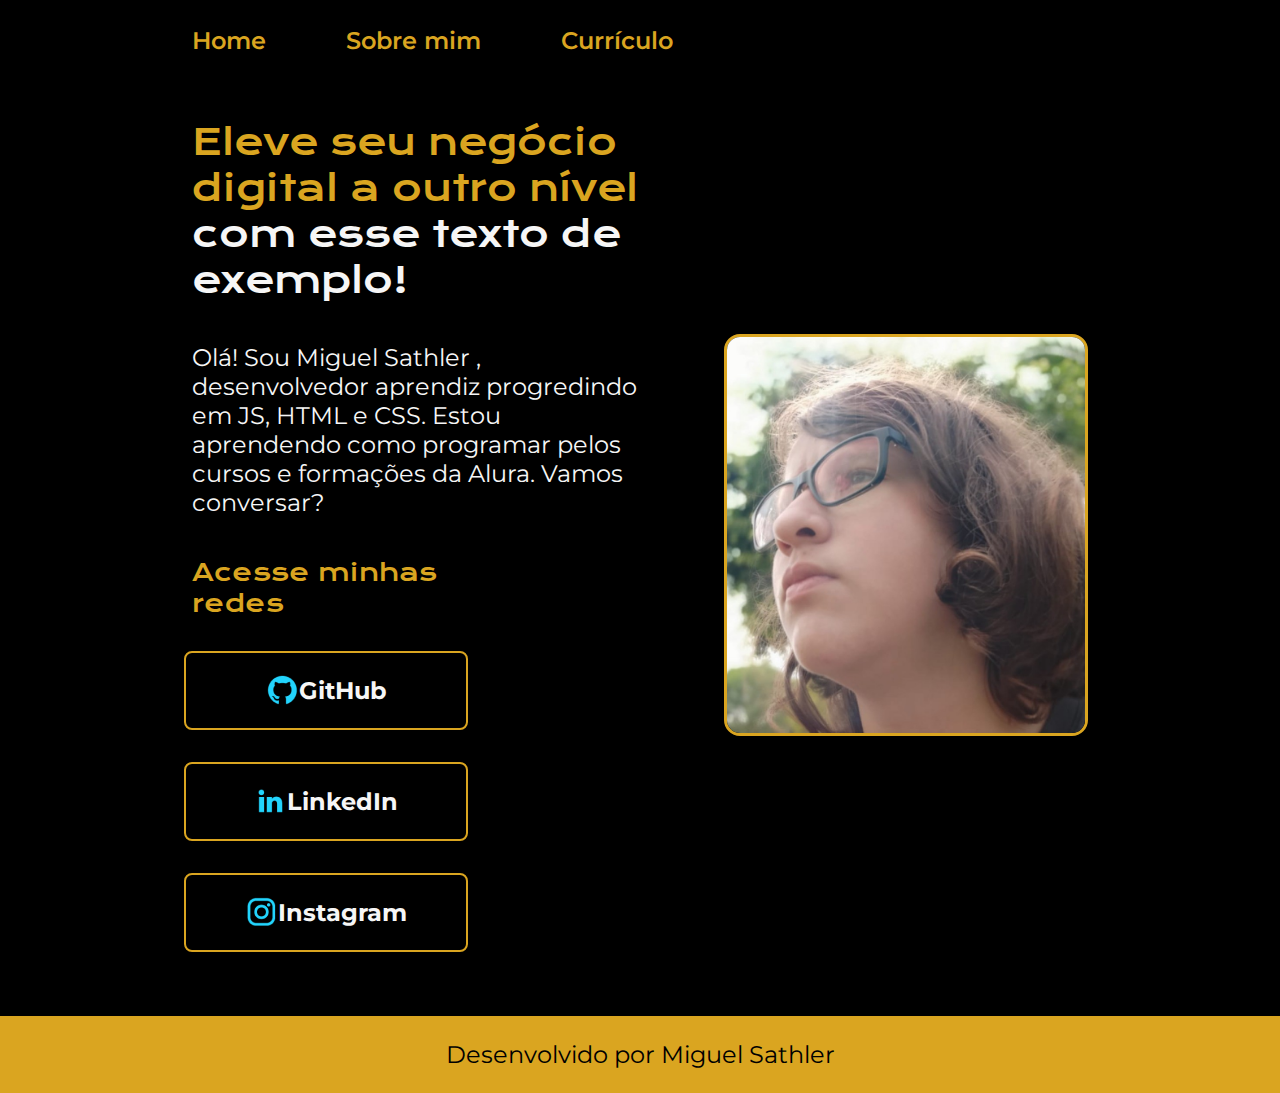
<file: index.html>
<!DOCTYPE html>
<html lang="pt-br">
<head>
    <meta charset="UTF-8">
    <meta name="viewport" content="width=device-width, initial-scale=1.0">
    <title>Portfolio</title>
    <link rel="stylesheet" href="styles/style.css">
</head>
<body>
    <header class="cabecalho">
        <nav class="cabecalho__menu">
            <a class="cabecalho__menu__link" href="index.html">Home</a>
            <a class="cabecalho__menu__link" href="about.html">Sobre mim</a>
            <a class="cabecalho__menu__link" href="curriculo.html">Currículo</a>
        </nav>
    </header>
    <main class="apresentacao">
        <section class="apresentacao__conteudo">
            <h2 class="apresentacao__conteudo__titulo" >Eleve seu negócio digital a outro nível <strong class="titulo-destaque">com esse texto de exemplo!</strong> </h2>
            <p class="apresentacao__conteudo__texto"> Olá! Sou <strong class="texto__nome"> Miguel Sathler </strong>, desenvolvedor 
                aprendiz progredindo em JS, HTML e
                CSS. Estou aprendendo como programar pelos cursos e formações da Alura. Vamos 
                conversar?</p>
            <div class="apresentacao__links" >
                <h2 class="apresentacao__links__subtitulo">Acesse minhas redes</h2>
                <a class="apresentacao__links__navegacao" href="https://github.com/mimarqueti" target="_blank">
                    <img src="assets\github.png">
                    GitHub
                </a>
                <a class="apresentacao__links__navegacao" >
                    <img src="assets\linkedin.png">
                    LinkedIn
                    <!-- <div class="apresentacao__links__link__linkedin">
                        <p>Não tem ainda</p>
                    </div> -->
                </a>
                <a class="apresentacao__links__navegacao" href="https://instagram.com/migmarqueti" target="_blank">
                    <img src="assets\instagram.png">
                    Instagram
                </a>
            </div>
        </section>
        <img src="assets\coisas2.png" width="467.705"  height="532" alt="Foto miguel" class="apresentacao__foto">
    </main>
    <footer class="rodape">
        <p>Desenvolvido por Miguel Sathler</p>
    </footer>
</body>
</html>
</file>
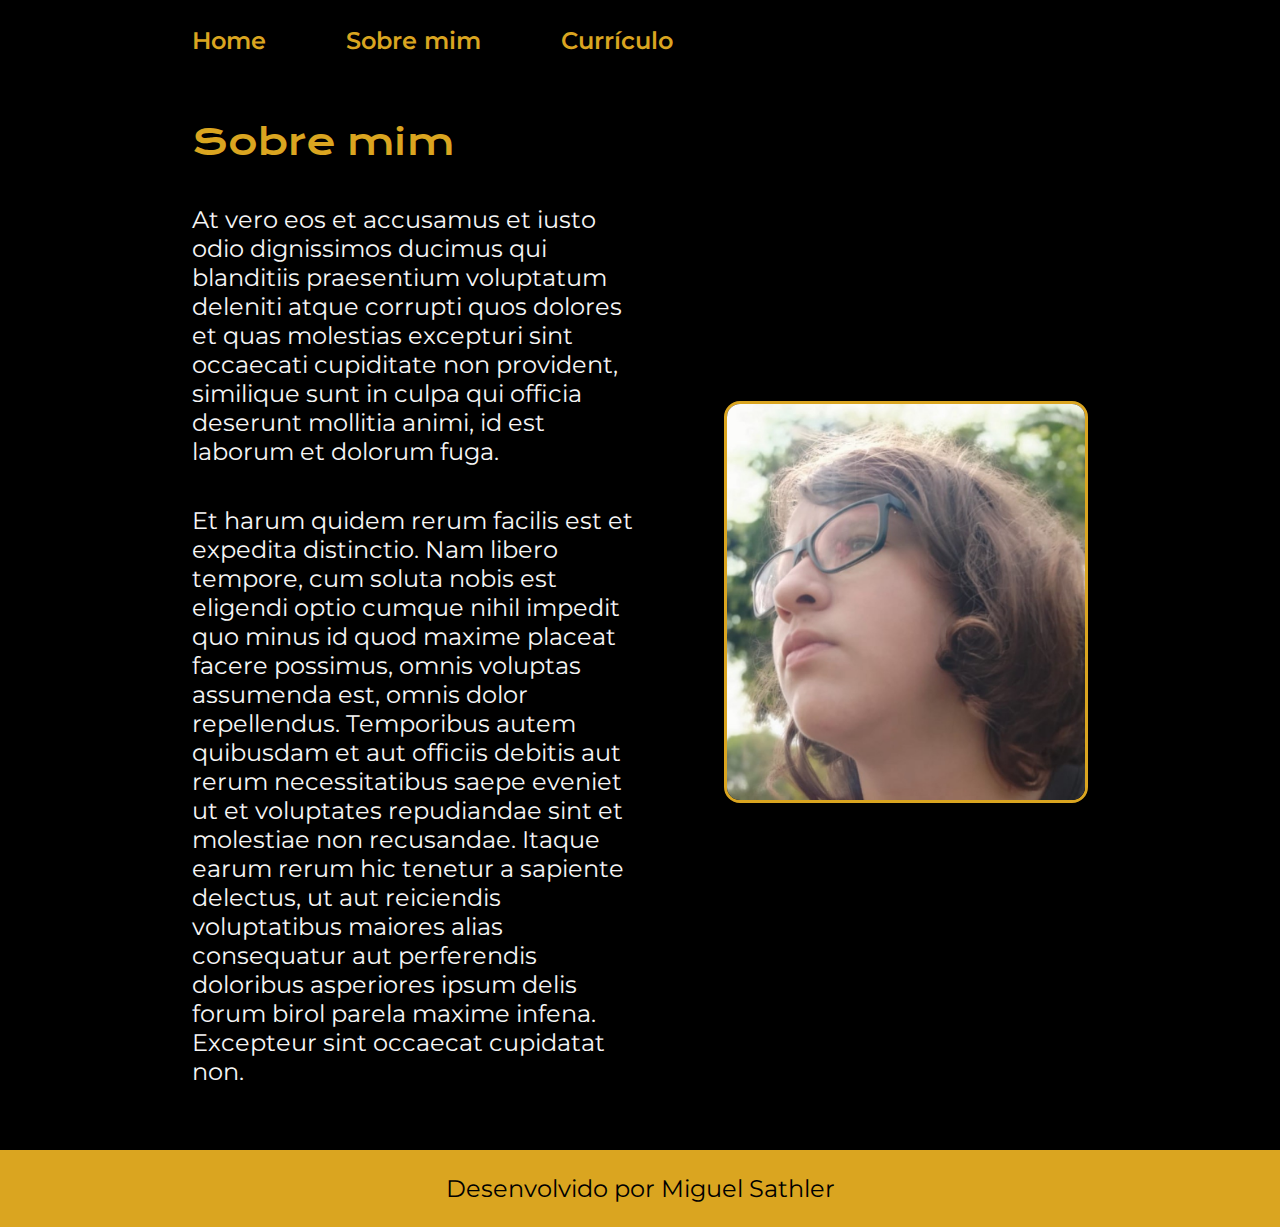
<file: about.html>
<!DOCTYPE html>
<html lang="pt-br">
<head>
    <meta charset="UTF-8">
    <meta name="viewport" content="width=device-width, initial-scale=1.0">
    <link rel="stylesheet" href="styles/style.css">
    <title>Sobre mim</title>
</head>
<body>
    <header class="cabecalho">
        <nav class="cabecalho__menu">
            <a class="cabecalho__menu__link" href="index.html">Home</a>
            <a class="cabecalho__menu__link" href="about.html">Sobre mim</a>
            <a class="cabecalho__menu__link" href="curriculo.html">Currículo</a>
        </nav>
    </header>
    <main class="apresentacao">
        <section class="apresentacao__conteudo">
            <h1 class="apresentacao__conteudo__titulo">Sobre mim</h1>
            <p  class="apresentacao__conteudo__texto">At vero eos et accusamus et iusto odio dignissimos ducimus qui blanditiis praesentium voluptatum deleniti atque corrupti quos dolores et quas molestias excepturi sint occaecati cupiditate non provident, similique sunt in culpa qui officia deserunt mollitia animi, id est laborum et dolorum fuga.</p>
            <p class="apresentacao__conteudo__texto">Et harum quidem rerum facilis est et expedita distinctio. Nam libero tempore, cum soluta nobis est eligendi optio cumque nihil impedit quo minus id quod maxime placeat facere possimus, omnis voluptas assumenda est, omnis dolor repellendus. Temporibus autem quibusdam et aut officiis debitis aut rerum necessitatibus saepe eveniet ut et voluptates repudiandae sint et molestiae non recusandae. Itaque earum rerum hic tenetur a sapiente delectus, ut aut reiciendis voluptatibus maiores alias consequatur aut perferendis doloribus asperiores ipsum delis forum birol parela maxime infena. Excepteur sint occaecat cupidatat non.</p>
        </section>
        <img src="assets\coisas2.png" width="467.705"  height="532" alt="Foto miguel" class="apresentacao__foto">
    </main>
    <footer class="rodape">
        <p>Desenvolvido por Miguel Sathler</p>
    </footer>
</body>
</html>
</file>
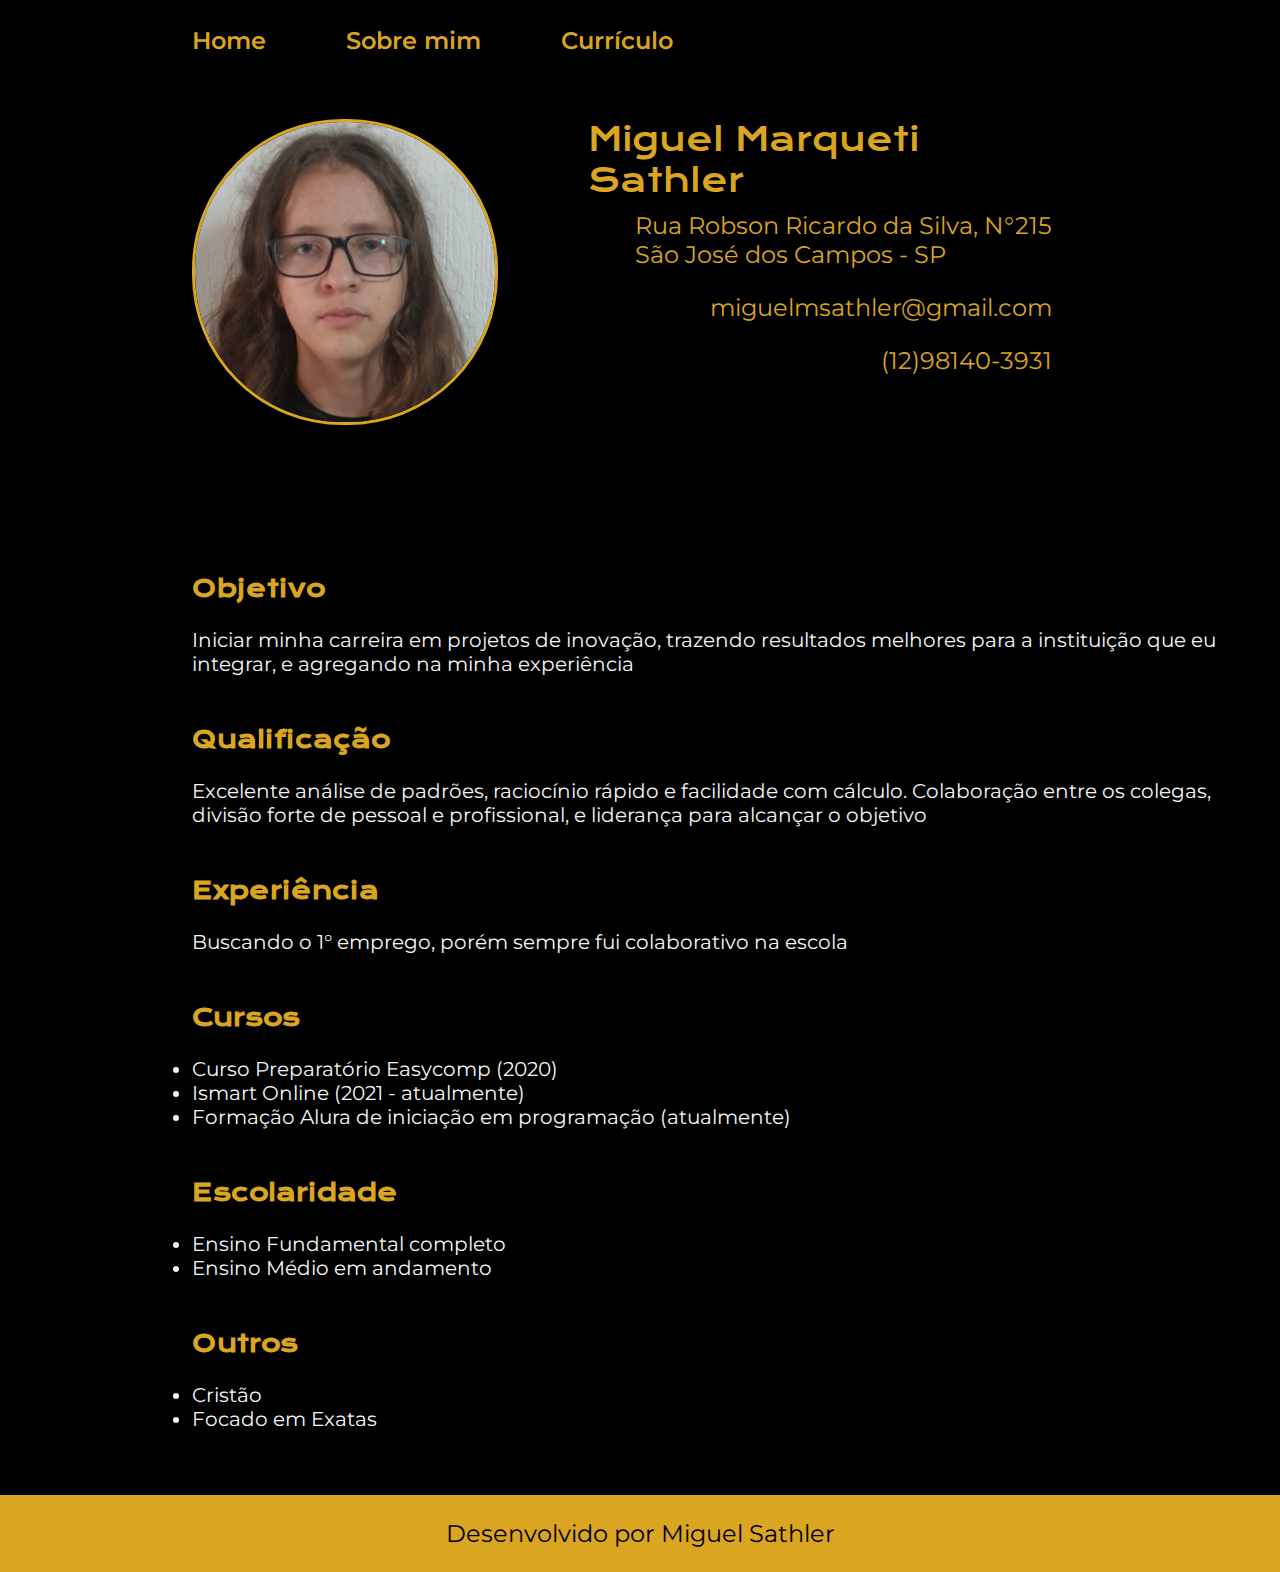
<file: curriculo.html>
<!DOCTYPE html>
<html lang="en">
<head>
    <meta charset="UTF-8">
    <meta name="viewport" content="width=device-width, initial-scale=1.0">
    <title>Currículo</title>
    <link rel="stylesheet" href="styles/style.css">
</head>
<body>
    <header class="cabecalho">
        <nav class="cabecalho__menu">
            <a class="cabecalho__menu__link" href="index.html">Home</a>
            <a class="cabecalho__menu__link" href="about.html">Sobre mim</a>
            <a class="cabecalho__menu__link" href="curriculo.html">Currículo</a>
        </nav>
    </header>
    <main class="curriculo">
        <section class="curriculo__principal">
            <img src="assets/20230315_172351.jpg" height="300" width="300" class="curriculo__principal__foto">
            <div class="curriculo__principal__texto">
                <h1 class="curriculo__principal__nome">Miguel Marqueti Sathler</h1>
                <div class="curriculo__principal__informacoes">
                    <p>Rua Robson Ricardo da Silva, N°215
                    <br> São José dos Campos - SP</p>  
                    <p>miguelmsathler@gmail.com</p> 
                    <p>(12)98140-3931</p> 
                </div>
            </div>
        </section>
        <section class="curriculo__corpo">
            <h2 class="curriculo__corpo__subtitulo">Objetivo</h2>
            <p class="curriculo__corpo__texto"> Iniciar minha carreira em projetos de inovação, trazendo resultados melhores para a instituição que eu integrar, e agregando na minha experiência</p>
            <h2 class="curriculo__corpo__subtitulo">Qualificação</h2>
            <p class="curriculo__corpo__texto">Excelente análise de padrões, raciocínio rápido e facilidade com cálculo. Colaboração entre os colegas, divisão forte de pessoal e profissional, e liderança para alcançar o objetivo</p>
            <h2 class="curriculo__corpo__subtitulo">Experiência</h2>
            <p class="curriculo__corpo__texto"> Buscando o 1° emprego, porém sempre fui colaborativo na escola</p>
            <h2 class="curriculo__corpo__subtitulo">Cursos</h2>
            <ul class="curriculo__corpo__texto">
                <li>Curso Preparatório Easycomp (2020)</li>
                <li>Ismart Online (2021 - atualmente)</li>
                <li>Formação Alura de iniciação em programação (atualmente)</li>
            </ul>  
            <h2 class="curriculo__corpo__subtitulo">Escolaridade</h2>
            <ul class="curriculo__corpo__texto">
                <li>Ensino Fundamental completo</li>
                <li>Ensino Médio em andamento</li>
            </ul>
            <h2 class="curriculo__corpo__subtitulo">Outros</h2>
            <ul class="curriculo__corpo__texto">
                <li>Cristão</li>
                <li>Focado em Exatas</li>
            </ul>
        </section>
    </main>
    <footer class="rodape">
        <p>Desenvolvido por Miguel Sathler</p>
    </footer>
</body>
</html>
</file>
<file: styles/style.css>
@import url('https://fonts.googleapis.com/css2?family=Krona+One&display=swap');
@import url('https://fonts.googleapis.com/css2?family=Montserrat&display=swap');

:root {
    --cor-primaria: #000000; 
    --cor-secundaria: #f6f6f6;
    --cor-terciaria: #daa520;
    --cor-hover: #272727;

    --fonte-primaria: 'Krona one', sans-serif;
    --fonte-secundaria: 'Montserrat', sans-serif;

}
*{
    margin: 0;
    padding: 0;
}

body {
    box-sizing: border-box;
    background-color: var(--cor-primaria);
    color: var(--cor-terciaria);
}

.cabecalho {
    padding: 2% 0 0 15%;
}

.cabecalho__menu {
    display: flex;
    gap: 80px;
}

.cabecalho__menu__link {
    font-family: var(--fonte-secundaria);
    font-size: 1.5rem;
    font-weight: 600;
    color: var(--cor-terciaria);
    text-decoration: none;
}
 
.apresentacao {
    padding: 5% 15%;
    display: flex;
    align-items:center;
    justify-content: space-between;
    gap: 82px;
}

.apresentacao__conteudo {
    width: 615px;
    display: flex;
    flex-direction: column;
    gap: 40px;
    width: 50%;
}

.apresentacao__conteudo__titulo {
    font-size: 2.25rem;
    font-family: var(--fonte-primaria);
    font-weight: normal;
}

.titulo-destaque {
    color: var(--cor-secundaria) ;
    font-weight: normal;
}

.apresentacao__conteudo__texto {
    font-size: 1.5rem;
    font-family: var(--fonte-secundaria);
    color: var(--cor-secundaria);
}

.apresentacao__links {
    display: flex;
    gap: 32px;
    flex-direction: column;
    justify-content: space-between;
    align-items: center;
    width: 60%;
}

.apresentacao__links__navegacao {
    text-align: center;
    /* background-color: #22D4FD; */
    display: flex;
    justify-content: center;
    align-items: center;
    border: 2px solid var(--cor-terciaria);
    width: 280px;
    border-radius: 8px;
    font-size: 1.5rem;
    padding: 21.5px 0;
    text-decoration: none;
    color: var(--cor-secundaria);
    font-family: var(--fonte-secundaria);   
    font-weight: bold; 
    transition: transform 0.3s, background-color 0.3s;
}

.apresentacao__links__subtitulo {
    font-family: var(--fonte-primaria);
    font-weight: 400;
    font-size: 1.5rem;
}

.apresentacao__links__navegacao__linkedin {
    font-family: 'Montserrat', 'sans-serif';
    font-size: 1.5rem;
}

.apresentacao__foto {
    transition: transform 0.3s;
    border: 3px solid var(--cor-terciaria);
    border-radius: 16px;
    width: 40%;
    height: 40%;
}

.apresentacao__links__navegacao:hover {
    background-color: var(--cor-hover);
    transform: scale(1.05);
}

.texto__nome {
    font-weight: normal;
}

.texto__nome:hover {
    text-decoration:underline;
    font-weight: bold;
    
}

.apresentacao__foto:hover {
    transform: scale(1.05);
}

.apresentacao__links__navegacao:active {
    background-color: var(--cor-primaria);
    border: 2px solid yellow;
    transform: scale(0.9);
}

.rodape {
    padding: 24px;
    color: var(--cor-primaria);
    background-color: var(--cor-terciaria);
    text-align: center;
    font-family: 'Montserrat', 'sans serif';
    font-size: 1.5rem;
    font-weight: 400;
}

/* Sobre mim */

/* Currículo */

.curriculo {
    display: flex;
    flex-direction: column;
    padding: 5% 5% 5% 15%;
    gap: 100px;
}

.curriculo__principal {
    display: flex;
    justify-content: space-evenly;
    gap: 90px;

}

.curriculo__principal__foto {
    border-radius: 150px;
    border: 3px solid var(--cor-terciaria);
}
.curriculo__principal__texto {
    display: flex;
    flex-direction: column;
    padding: 0 15% 0 0;
}


.curriculo__principal__nome {
    font-family: var(--fonte-primaria);
    font-size: 2rem;
    font-weight: 400;
}

.curriculo__principal__informacoes {
    display: flex;
    flex-direction: column;
    align-items: flex-end;
    border-radius: 16px;
    padding: 10px;
    font-family: var(--fonte-secundaria);
    font-size: 1.5rem;
    gap: 24px;

}

.curriculo__corpo__subtitulo {
    font-family: var(--fonte-primaria);
    padding: 48px 0 0 0;
}

@media (max-width: 1200px) {
    .cabecalho {
        padding: 10%;
    }
    
    .cabecalho__menu {
        justify-content: center;
        gap: 15%;
    }
    .apresentacao {
        display: flex;
        flex-direction: column-reverse;
        padding: 10%;
    }

    .apresentacao__conteudo {
        width: auto;
        align-items: center
    }

    /* curriculo */
    .curriculo__principal {
        flex-direction: column;
    }

    .curriculo__principal__informacoes {
        align-items: flex-start;
    }
}
.curriculo__corpo__texto {
    font-family: var(--fonte-secundaria);
    font-size: 1.25rem;
    padding: 24px 0 0 0;
    color: var(--cor-secundaria);
}
</file>
